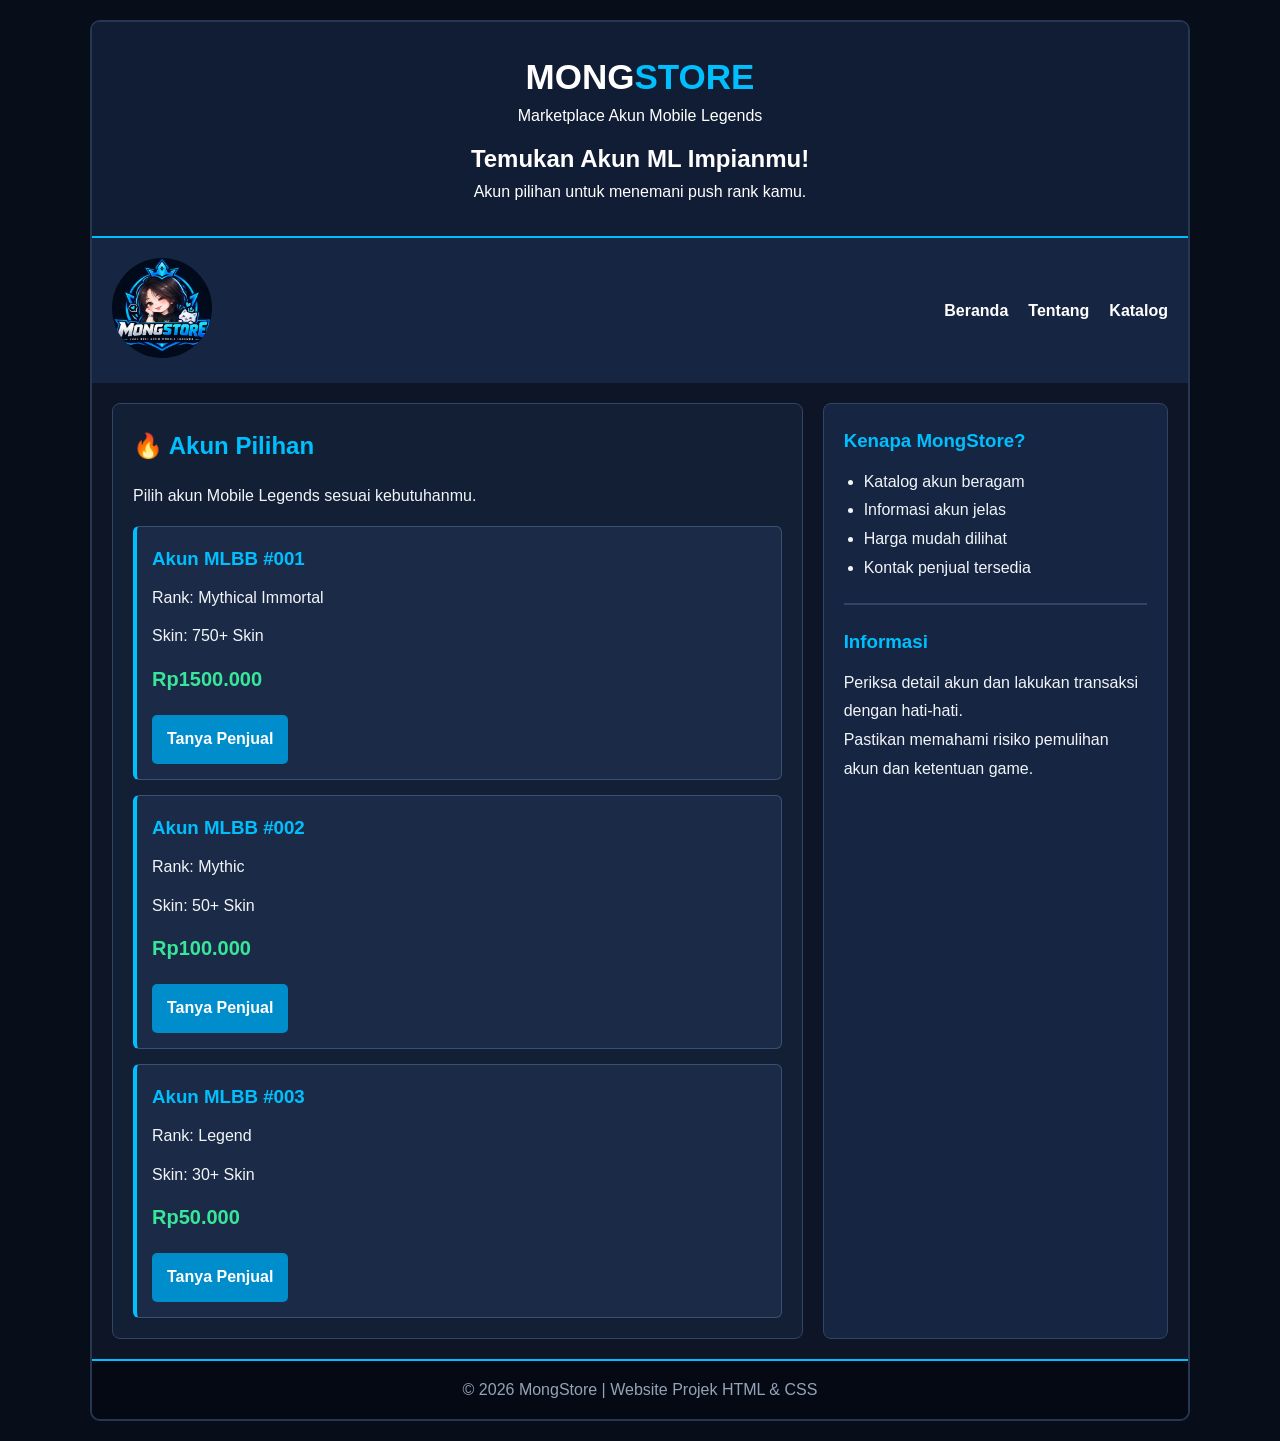
<file: index.html>
<!DOCTYPE html>
<html lang="id">
<head>
    <meta charset="UTF-8">
    <meta name="viewport" content="width=device-width, initial-scale=1.0">
    <title>MongStore - Jual Beli Akun MLBB</title>
    <link rel="stylesheet" href="styleB.css">
</head>
<body>

<div class="container">
    <header>
        
        <h1>MONG<span>STORE</span></h1>
        <p>Marketplace Akun Mobile Legends</p>
        <h2>Temukan Akun ML Impianmu!</h2>
        <p>Akun pilihan untuk menemani push rank kamu.</p>
    </header>

    <nav>
        <div class="logo"><a href="index.html"><img src="logo.jpeg" alt="Logo MongStore"></a></div>
        <div class="menu">
            <a href="index.html">Beranda</a>
            <a href="tentang.html">Tentang</a>
            <a href="galeri.html">Katalog</a>
        </div>
    </nav>

    <section>
        <article>
            <h2>🔥 Akun Pilihan</h2>
            <p>Pilih akun Mobile Legends sesuai kebutuhanmu.</p>

            <div class="produk">
                <h3>Akun MLBB #001</h3>
                <p>Rank: Mythical Immortal</p>
                <p>Skin: 750+ Skin</p>
                <p class="harga">Rp1500.000</p>
                <a class="tombol"
                   href="https://wa.me/6281234567890"
                   target="_blank">Tanya Penjual</a>
            </div>

            <div class="produk">
                <h3>Akun MLBB #002</h3>
                <p>Rank: Mythic</p>
                <p>Skin: 50+ Skin</p>
                <p class="harga">Rp100.000</p>
                <a class="tombol"
                   href="https://wa.me/6281234567890"
                   target="_blank">Tanya Penjual</a>
            </div>

            <div class="produk">
                <h3>Akun MLBB #003</h3>
                <p>Rank: Legend</p>
                <p>Skin: 30+ Skin</p>
                <p class="harga">Rp50.000</p>
                <a class="tombol"
                   href="https://wa.me/6281234567890"
                   target="_blank">Tanya Penjual</a>
            </div>
        </article>

        <aside>
            <h3>Kenapa MongStore?</h3>
            <ul>
                <li>Katalog akun beragam</li>
                <li>Informasi akun jelas</li>
                <li>Harga mudah dilihat</li>
                <li>Kontak penjual tersedia</li>
            </ul>

            <hr>

            <h3>Informasi</h3>
            <p>Periksa detail akun dan lakukan transaksi dengan hati-hati.</p>
            <p>Pastikan memahami risiko pemulihan akun dan ketentuan game.</p>
        </aside>
    </section>

    <footer>
        <p>&copy; 2026 MongStore | Website Projek HTML & CSS</p>
    </footer>
</div>

</body>
</html>
</file>
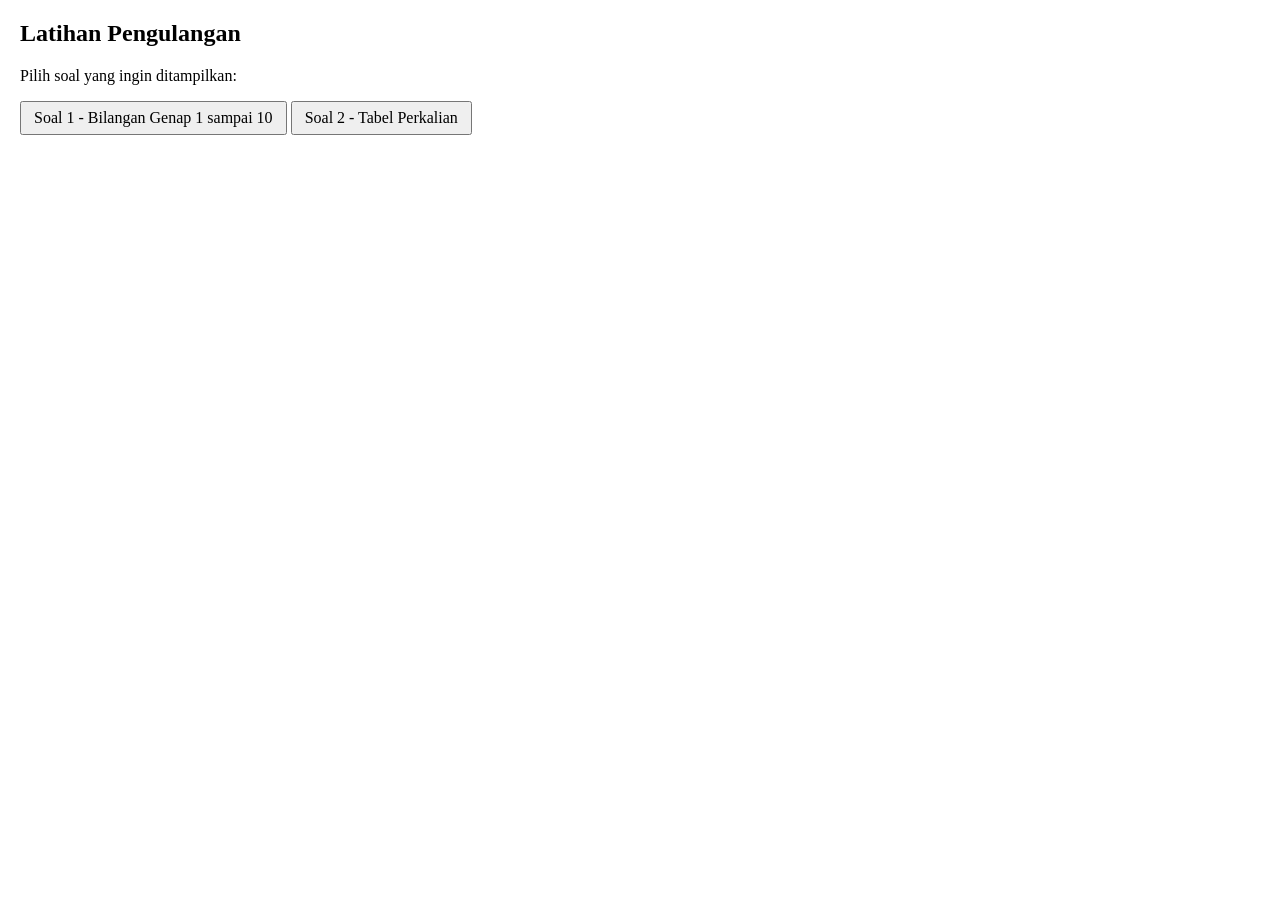
<file: pertemuan6/index.html>
<!DOCTYPE html>
<html lang="id">
<head>
    <meta charset="UTF-8">
    <meta name="viewport" content="width=device-width, initial-scale=1.0">
    <title>Latihan Pengulangan</title>
    <link rel="stylesheet" href="style.css">
</head>
<body>

    <h2>Latihan Pengulangan</h2>
    <p>Pilih soal yang ingin ditampilkan:</p>

    <form action="pengulangan.php" method="post">
        <button type="submit" name="soal" value="1">
            Soal 1 - Bilangan Genap 1 sampai 10
        </button>
        <button type="submit" name="soal" value="2">
            Soal 2 - Tabel Perkalian
        </button>
    </form>

</body>
</html>
</file>
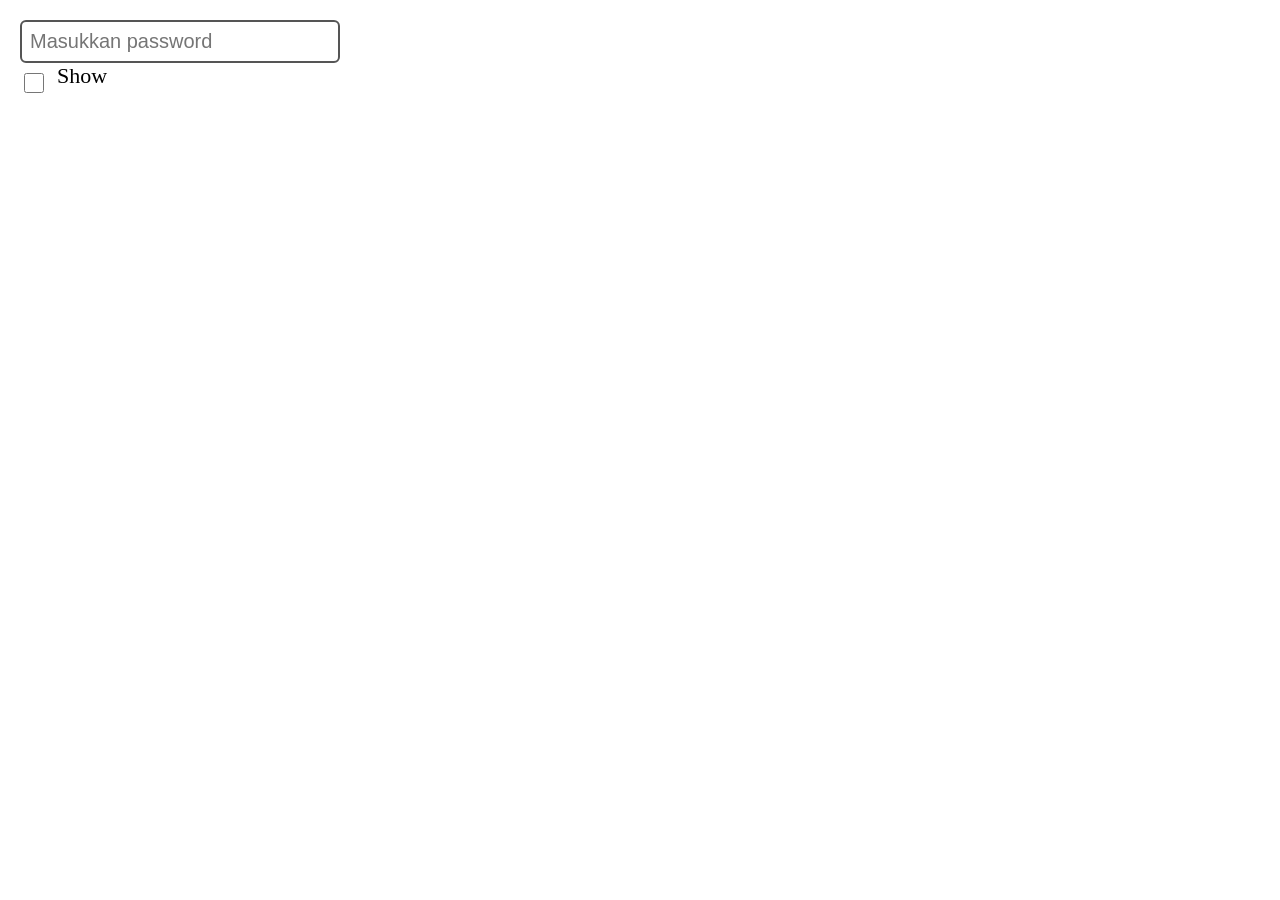
<file: pertemuan6/ShowHidePassword/index.html>
<!DOCTYPE html>
<html lang="id">
<head>
    <meta charset="UTF-8">
    <meta name="viewport" content="width=device-width, initial-scale=1.0">
    <title>Show Password</title>
    <link rel="stylesheet" href="style.css">
</head>
<body>

    <input type="password" id="password" placeholder="Masukkan password">
    <br>
    <input type="checkbox" id="tampil">
    <label for="tampil">Show</label>

    <!-- jQuery lokal (tanpa internet), harus dipanggil sebelum script.js -->
    <script src="jquery.min.js"></script>
    <script src="script.js"></script>
</body>
</html>
</file>
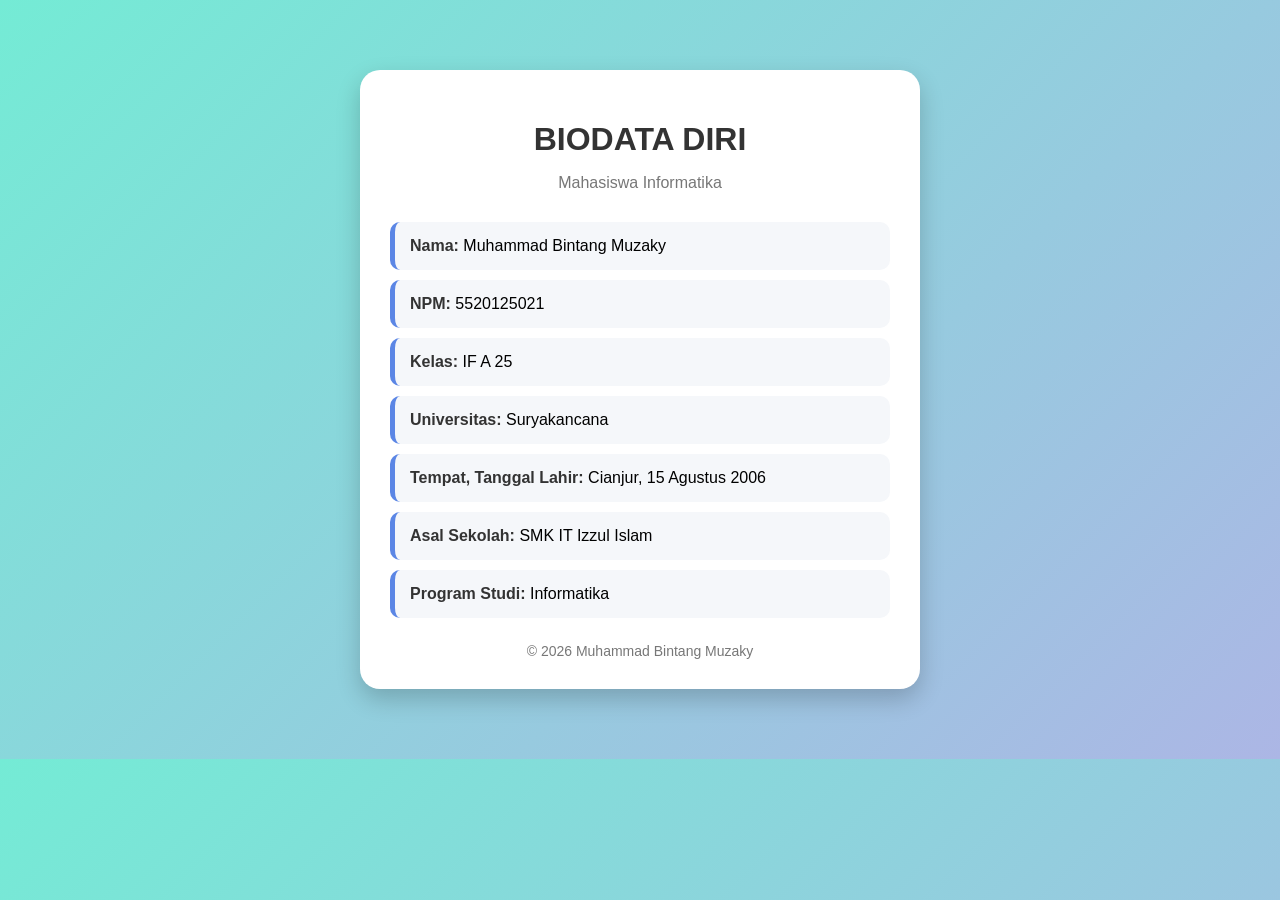
<file: tugas1.html>
<!DOCTYPE html>
<html lang="id">
<head>
    <meta charset="UTF-8">
    <meta name="viewport" content="width=device-width, initial-scale=1.0">
    <title>Biodata Diri</title>

    <style>
        body {
            font-family: Arial, sans-serif;
            background: linear-gradient(135deg, #74ebd5, #ACB6E5);
            margin: 0;
            padding: 0;
        }

        .container {
            width: 500px;
            margin: 70px auto;
            background-color: white;
            padding: 30px;
            border-radius: 20px;
            box-shadow: 0 10px 25px rgba(0, 0, 0, 0.2);
        }

        h1 {
            text-align: center;
            color: #333;
            margin-bottom: 10px;
        }

        .subtitle {
            text-align: center;
            color: #777;
            margin-bottom: 30px;
        }

        .biodata {
            background-color: #f5f7fa;
            padding: 15px;
            margin: 10px 0;
            border-radius: 10px;
            border-left: 5px solid #5b86e5;
        }

        .biodata b {
            color: #333;
        }

        .footer {
            text-align: center;
            margin-top: 25px;
            color: #777;
            font-size: 14px;
        }
    </style>
</head>

<body>

    <div class="container">

        <h1>BIODATA DIRI</h1>
        <p class="subtitle">Mahasiswa Informatika</p>

        <div class="biodata">
            <b>Nama:</b> Muhammad Bintang Muzaky
        </div>

        <div class="biodata">
            <b>NPM:</b> 5520125021
        </div>

        <div class="biodata">
            <b>Kelas:</b> IF A 25
        </div>

        <div class="biodata">
            <b>Universitas:</b> Suryakancana
        </div>

        <div class="biodata">
            <b>Tempat, Tanggal Lahir:</b> Cianjur, 15 Agustus 2006
        </div>

        <div class="biodata">
            <b>Asal Sekolah:</b> SMK IT Izzul Islam
        </div>

        <div class="biodata">
            <b>Program Studi:</b> Informatika
        </div>

        <div class="footer">
            © 2026 Muhammad Bintang Muzaky
        </div>

    </div>

</body>
</html>
</file>
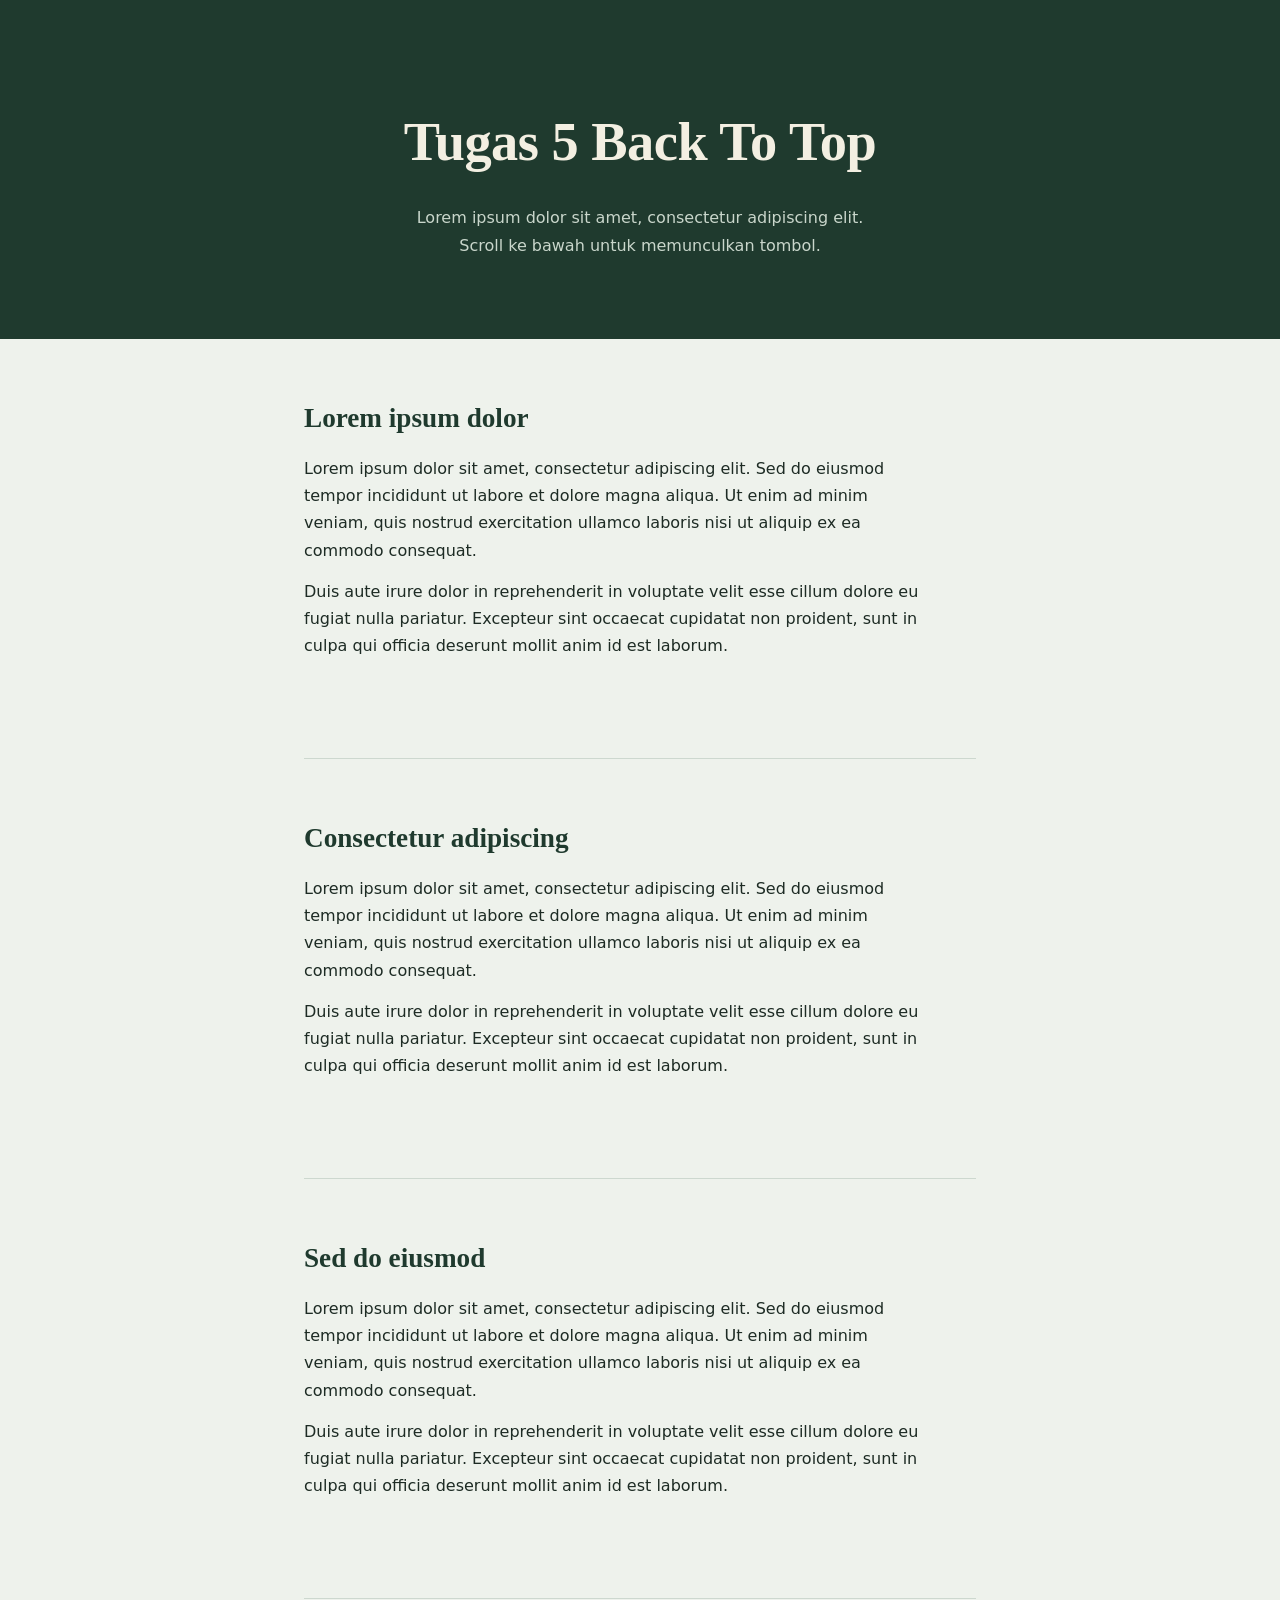
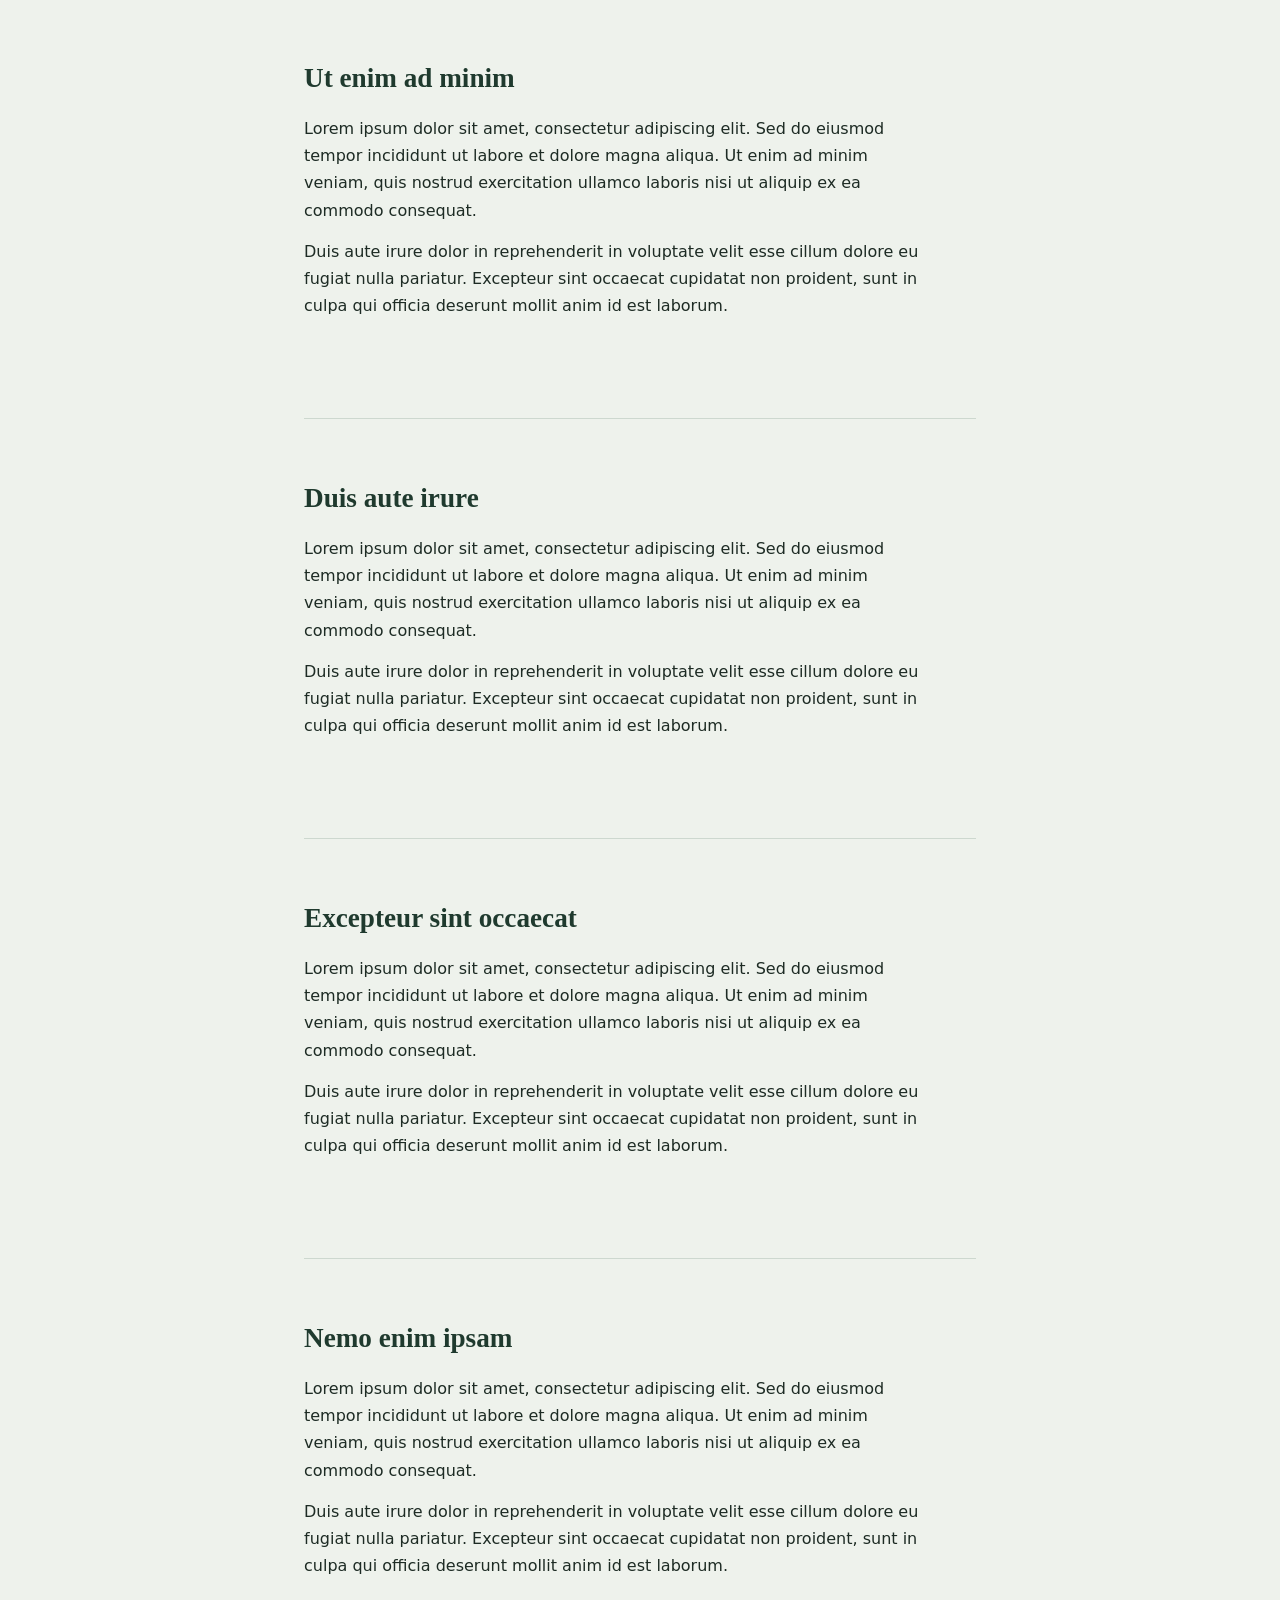
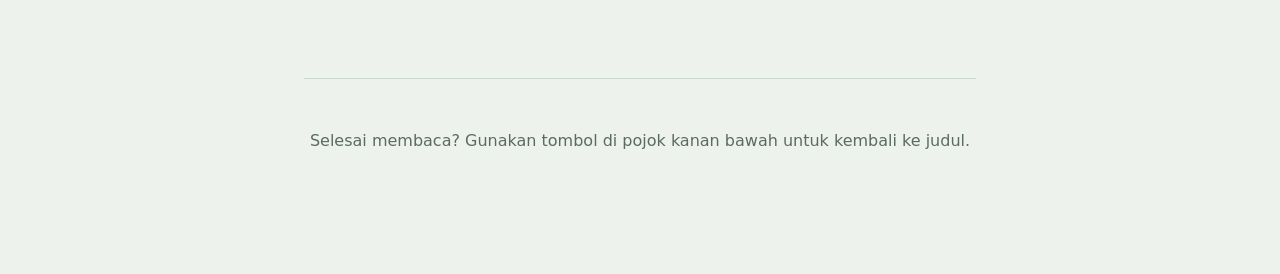
<file: pertemuan5/latihan-back-to-top.html>
<!DOCTYPE html>
<html lang="id">
<head>
  <meta charset="UTF-8">
  <meta name="viewport" content="width=device-width, initial-scale=1">
  <title>Tugas 5 Back To Top</title>
  <link rel="stylesheet" href="style.css">
</head>
<body>

<header id="top">
  <h1>Tugas 5 Back To Top</h1>
  <p>Lorem ipsum dolor sit amet, consectetur adipiscing elit. Scroll ke bawah untuk memunculkan tombol.</p>
</header>

<div class="konten">
  <section>
    <h2>Lorem ipsum dolor</h2>
    <p>Lorem ipsum dolor sit amet, consectetur adipiscing elit. Sed do eiusmod tempor incididunt ut labore et dolore magna aliqua. Ut enim ad minim veniam, quis nostrud exercitation ullamco laboris nisi ut aliquip ex ea commodo consequat.</p>
    <p>Duis aute irure dolor in reprehenderit in voluptate velit esse cillum dolore eu fugiat nulla pariatur. Excepteur sint occaecat cupidatat non proident, sunt in culpa qui officia deserunt mollit anim id est laborum.</p>
  </section>

  <section>
    <h2>Consectetur adipiscing</h2>
    <p>Lorem ipsum dolor sit amet, consectetur adipiscing elit. Sed do eiusmod tempor incididunt ut labore et dolore magna aliqua. Ut enim ad minim veniam, quis nostrud exercitation ullamco laboris nisi ut aliquip ex ea commodo consequat.</p>
    <p>Duis aute irure dolor in reprehenderit in voluptate velit esse cillum dolore eu fugiat nulla pariatur. Excepteur sint occaecat cupidatat non proident, sunt in culpa qui officia deserunt mollit anim id est laborum.</p>
  </section>

  <section>
    <h2>Sed do eiusmod</h2>
    <p>Lorem ipsum dolor sit amet, consectetur adipiscing elit. Sed do eiusmod tempor incididunt ut labore et dolore magna aliqua. Ut enim ad minim veniam, quis nostrud exercitation ullamco laboris nisi ut aliquip ex ea commodo consequat.</p>
    <p>Duis aute irure dolor in reprehenderit in voluptate velit esse cillum dolore eu fugiat nulla pariatur. Excepteur sint occaecat cupidatat non proident, sunt in culpa qui officia deserunt mollit anim id est laborum.</p>
  </section>

  <section>
    <h2>Ut enim ad minim</h2>
    <p>Lorem ipsum dolor sit amet, consectetur adipiscing elit. Sed do eiusmod tempor incididunt ut labore et dolore magna aliqua. Ut enim ad minim veniam, quis nostrud exercitation ullamco laboris nisi ut aliquip ex ea commodo consequat.</p>
    <p>Duis aute irure dolor in reprehenderit in voluptate velit esse cillum dolore eu fugiat nulla pariatur. Excepteur sint occaecat cupidatat non proident, sunt in culpa qui officia deserunt mollit anim id est laborum.</p>
  </section>

  <section>
    <h2>Duis aute irure</h2>
    <p>Lorem ipsum dolor sit amet, consectetur adipiscing elit. Sed do eiusmod tempor incididunt ut labore et dolore magna aliqua. Ut enim ad minim veniam, quis nostrud exercitation ullamco laboris nisi ut aliquip ex ea commodo consequat.</p>
    <p>Duis aute irure dolor in reprehenderit in voluptate velit esse cillum dolore eu fugiat nulla pariatur. Excepteur sint occaecat cupidatat non proident, sunt in culpa qui officia deserunt mollit anim id est laborum.</p>
  </section>

  <section>
    <h2>Excepteur sint occaecat</h2>
    <p>Lorem ipsum dolor sit amet, consectetur adipiscing elit. Sed do eiusmod tempor incididunt ut labore et dolore magna aliqua. Ut enim ad minim veniam, quis nostrud exercitation ullamco laboris nisi ut aliquip ex ea commodo consequat.</p>
    <p>Duis aute irure dolor in reprehenderit in voluptate velit esse cillum dolore eu fugiat nulla pariatur. Excepteur sint occaecat cupidatat non proident, sunt in culpa qui officia deserunt mollit anim id est laborum.</p>
  </section>

  <section>
    <h2>Nemo enim ipsam</h2>
    <p>Lorem ipsum dolor sit amet, consectetur adipiscing elit. Sed do eiusmod tempor incididunt ut labore et dolore magna aliqua. Ut enim ad minim veniam, quis nostrud exercitation ullamco laboris nisi ut aliquip ex ea commodo consequat.</p>
    <p>Duis aute irure dolor in reprehenderit in voluptate velit esse cillum dolore eu fugiat nulla pariatur. Excepteur sint occaecat cupidatat non proident, sunt in culpa qui officia deserunt mollit anim id est laborum.</p>
  </section>
</div>

<footer>
  <p>Selesai membaca? Gunakan tombol di pojok kanan bawah untuk kembali ke judul.</p>
</footer>

<!-- Tombol kembali ke atas -->
<button id="btnTop" type="button" aria-label="Kembali ke atas" title="Kembali ke puncak halaman">
  <svg viewBox="0 0 24 24" fill="none" stroke="currentColor" stroke-width="2.4" stroke-linecap="round" stroke-linejoin="round" aria-hidden="true">
    <g class="panah">
      <path d="M12 19V5"/>
      <path d="M5 12l7-7 7 7"/>
    </g>
  </svg>
</button>

<script>
  var btnTop = document.getElementById('btnTop');

  function aturTombol() {
    if (window.scrollY > 500) {
      btnTop.classList.add('tampil');
    } else {
      btnTop.classList.remove('tampil');
    }
  }

  window.addEventListener('scroll', aturTombol);
  aturTombol();

  btnTop.addEventListener('click', function () {
    window.scrollTo(0, 0);
  });
</script>

</body>
</html>
</file>
<file: styleB.css>
.logo img{
    width: 100px;
    height: 100px;
    border-radius: 50%;
    object-fit: cover;
}
* {
    box-sizing: border-box;
    margin: 0;
    padding: 0;
}

body {
    font-family: Arial, sans-serif;
    background-color: #080d1a;
    color: #f1f5f9;
    padding: 20px;
}

.container {
    max-width: 1100px;
    margin: auto;
    border: 2px solid #263754;
    border-radius: 10px;
    overflow: hidden;
}

header {
    background-color: #111d35;
    color: white;
    text-align: center;
    padding: 35px 15px;
    border-bottom: 2px solid #00bfff;
}

header h1 {
    font-size: 35px;
    margin-bottom: 10px;
}

header span {
    color: #00bfff;
}

header h2 {
    margin-top: 20px;
    margin-bottom: 10px;
}

header p {
    margin-top: 8px;
}

nav {
    background-color: #162541;
    padding: 20px;
    display: flex;
    justify-content: space-between;
    align-items: center;
    gap: 15px;
}

.logo {
    font-size: 20px;
    font-weight: bold;
    color: #00bfff;
}

.menu {
    display: flex;
    gap: 20px;
    flex-wrap: wrap;
}

.menu a {
    text-decoration: none;
    color: white;
    font-weight: bold;
}

.menu a:hover {
    color: #00bfff;
}

section {
    background-color: #0d1526;
    padding: 20px;
    display: grid;
    grid-template-columns: 2fr 1fr;
    gap: 20px;
}

article {
    background-color: #131f35;
    border: 1px solid #304564;
    border-radius: 8px;
    padding: 20px;
    line-height: 1.8;
}

article h2 {
    color: #00bfff;
    margin-bottom: 15px;
}

article h3 {
    color: #e2e8f0;
    margin-bottom: 8px;
}

article p {
    margin-bottom: 10px;
}

article ul,
aside ul {
    padding-left: 20px;
}

.produk {
    background-color: #1b2b47;
    border: 1px solid #385273;
    border-left: 4px solid #00bfff;
    border-radius: 6px;
    padding: 15px;
    margin-top: 15px;
}

.produk h3 {
    color: #00bfff;
}

.harga {
    color: #38e69a;
    font-size: 20px;
    font-weight: bold;
    margin-top: 10px;
}

.tombol {
    display: inline-block;
    background-color: #008dcc;
    color: white;
    padding: 10px 15px;
    margin-top: 8px;
    border-radius: 5px;
    text-decoration: none;
    font-weight: bold;
}

.tombol:hover {
    background-color: #006da3;
}

aside {
    background-color: #162541;
    border: 1px solid #304564;
    border-radius: 8px;
    padding: 20px;
    line-height: 1.8;
}

aside h3 {
    color: #00bfff;
    margin-bottom: 10px;
}

aside hr {
    border: 1px solid #304564;
    margin: 20px 0;
}

footer {
    background-color: #050914;
    color: #94a3b8;
    text-align: center;
    padding: 20px;
    border-top: 2px solid #00bfff;
}

@media (max-width: 600px) {
    body {
        padding: 8px;
    }

    header h1 {
        font-size: 27px;
    }

    nav {
        flex-direction: column;
    }

    .menu {
        justify-content: center;
        gap: 15px;
    }

    section {
        grid-template-columns: 1fr;
        padding: 10px;
    }

    article,
    aside {
        padding: 15px;
    }
}
</file>
<file: pertemuan6/style.css>
body {
    font-family: "Times New Roman", serif;
    margin: 20px;
}

button {
    font-family: inherit;
    font-size: 16px;
    padding: 6px 12px;
    cursor: pointer;
}

table {
    border: 1px solid #999;
    border-collapse: separate;
    border-spacing: 2px;
}

td {
    border: 1px solid #555;
    padding: 2px 4px;
    font-size: 20px;
}

.hijau  { background-color: #00ff00; } /* header baris & kolom */
.kuning { background-color: #ffff00; } /* hasil ganjil */
.cyan   { background-color: #00ffff; } /* hasil genap */
.putih  { background-color: #ffffff; } /* sel pojok "bilangan" */

.kolom-label {
    width: 90px;
}
</file>
<file: pertemuan6/ShowHidePassword/style.css>
body {
    font-family: "Times New Roman", serif;
    margin: 20px;
}

#password {
    width: 300px;
    padding: 8px;
    font-size: 20px;
    border: 2px solid #555;
    border-radius: 6px;
}

#tampil {
    width: 20px;
    height: 20px;
    margin-top: 10px;
    vertical-align: middle;
}

label {
    font-size: 22px;
    margin-left: 6px;
}
</file>
<file: pertemuan5/style.css>
* { box-sizing: border-box; margin: 0; padding: 0; }

body {
  font-family: system-ui, -apple-system, "Segoe UI", sans-serif;
  background: #eef2ec;
  color: #1d2b24;
  line-height: 1.7;
}

header {
  background: #1f3a2e;
  color: #f3efe2;
  padding: 96px 24px 80px;
  text-align: center;
}
header h1 {
  font-family: Georgia, "Times New Roman", serif;
  font-size: clamp(2rem, 6vw, 3.4rem);
  font-weight: 700;
  letter-spacing: -0.5px;
}
header p {
  max-width: 46ch;
  margin: 16px auto 0;
  color: #c9d6cb;
}

.konten { max-width: 720px; margin: 0 auto; padding: 0 24px; }

section {
  min-height: 420px;          
  padding: 56px 0;
  border-bottom: 1px solid #cdd8cf;
}
section h2 {
  font-family: Georgia, "Times New Roman", serif;
  font-size: 1.7rem;
  margin-bottom: 14px;
  color: #1f3a2e;
}
section p { margin-bottom: 14px; max-width: 62ch; }

footer {
  text-align: center;
  padding: 48px 24px 120px;
  color: #5b6b61;
}

#btnTop {
  display: none;               
  position: fixed;
  right: 24px;
  bottom: 24px;
  width: 58px;
  height: 58px;
  border: 2px solid #f2a541;
  border-radius: 50%;
  background: #1f3a2e;
  color: #f2a541;
  cursor: pointer;
  z-index: 100;
  align-items: center;
  justify-content: center;
  opacity: 0.5;                
  transition: opacity 0.25s ease, transform 0.25s ease;
  box-shadow: 0 6px 18px rgba(31, 58, 46, 0.35);
}

#btnTop.tampil {
  display: flex;
  animation: naik 0.35s ease-out;
}

#btnTop:hover,
#btnTop:focus-visible {
  opacity: 1;
  transform: translateY(-4px);
}
#btnTop:focus-visible { outline: 3px solid #f2a541; outline-offset: 3px; }

#btnTop svg { width: 30px; height: 30px; }

#btnTop:hover .panah { animation: panah 0.7s ease-in-out infinite alternate; }

@keyframes naik  { from { transform: translateY(24px); } to { transform: translateY(0); } }
@keyframes panah { from { transform: translateY(2px); }  to { transform: translateY(-3px); } }

@media (prefers-reduced-motion: reduce) {
  #btnTop, #btnTop.tampil, #btnTop:hover .panah { animation: none; transition: none; }
}
</file>
